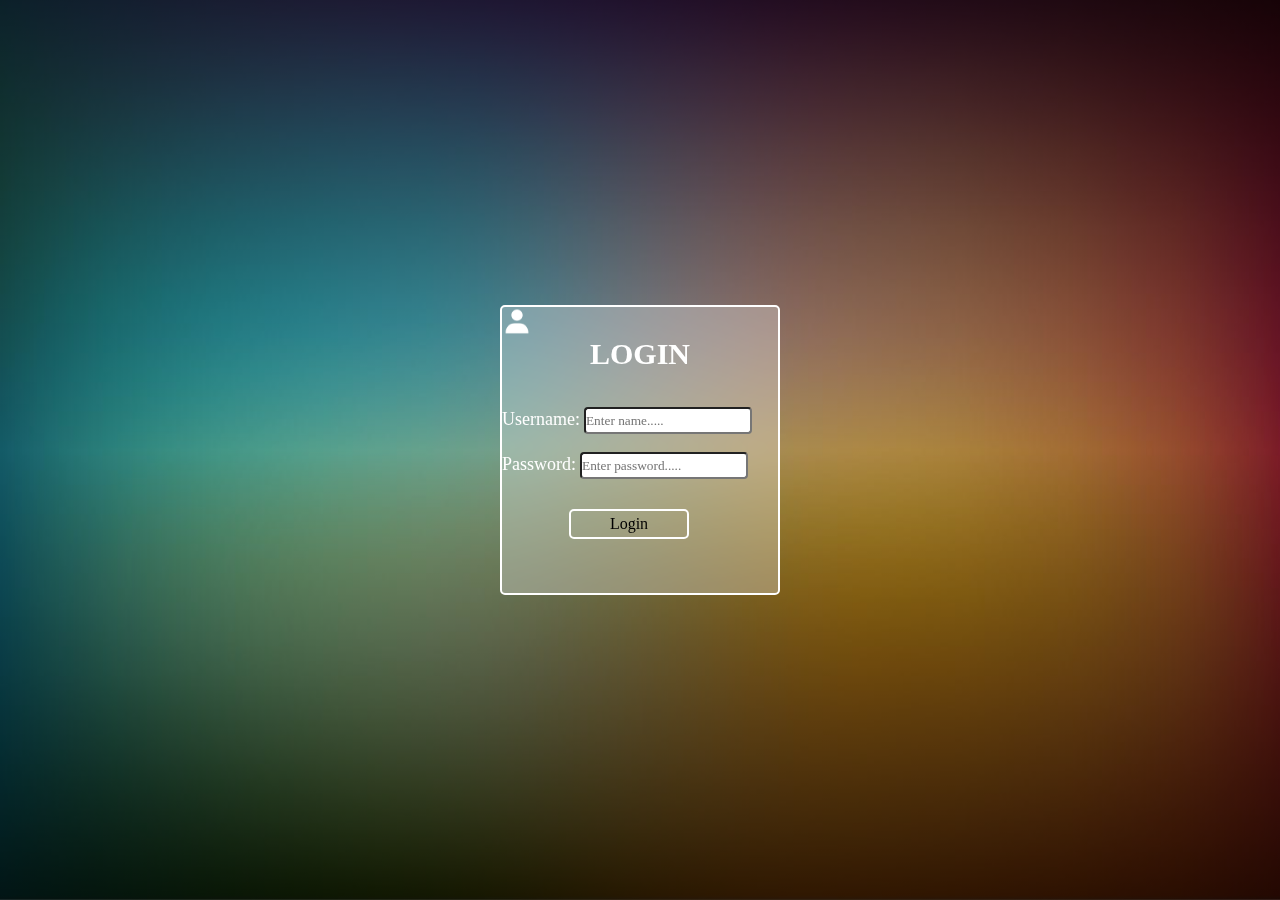
<file: index.html>
<!DOCTYPE html>
<html lang="en">
  <head>
    <meta charset="UTF-8" />
    <meta name="viewport" content="width=device-width, initial-scale=1.0" />
    <title>Electronics-Store</title>
  </head>
  <link rel="stylesheet" href="style.css" />
  <link rel="shortcut icon" href="./image/latop.png" type="image/x-icon">
  <body>
    <div class="card">
      <img src="[data-uri]"/>
      <h2>LOGIN</h2>
      <br />
      <br />
      <form action="Profile.html">
        <label for="Username">Username:</label>
        <input type="text" id="name" name="name" required placeholder="Enter name....."/>
        <br />
        <br />
        <label for="password">Password:</label>
        <input type="password" id="password" name="password" required placeholder="Enter password....."/>
        <button type="submit">Login</a></button>
      </form>
    </div>
  </body>
</html>
</file>
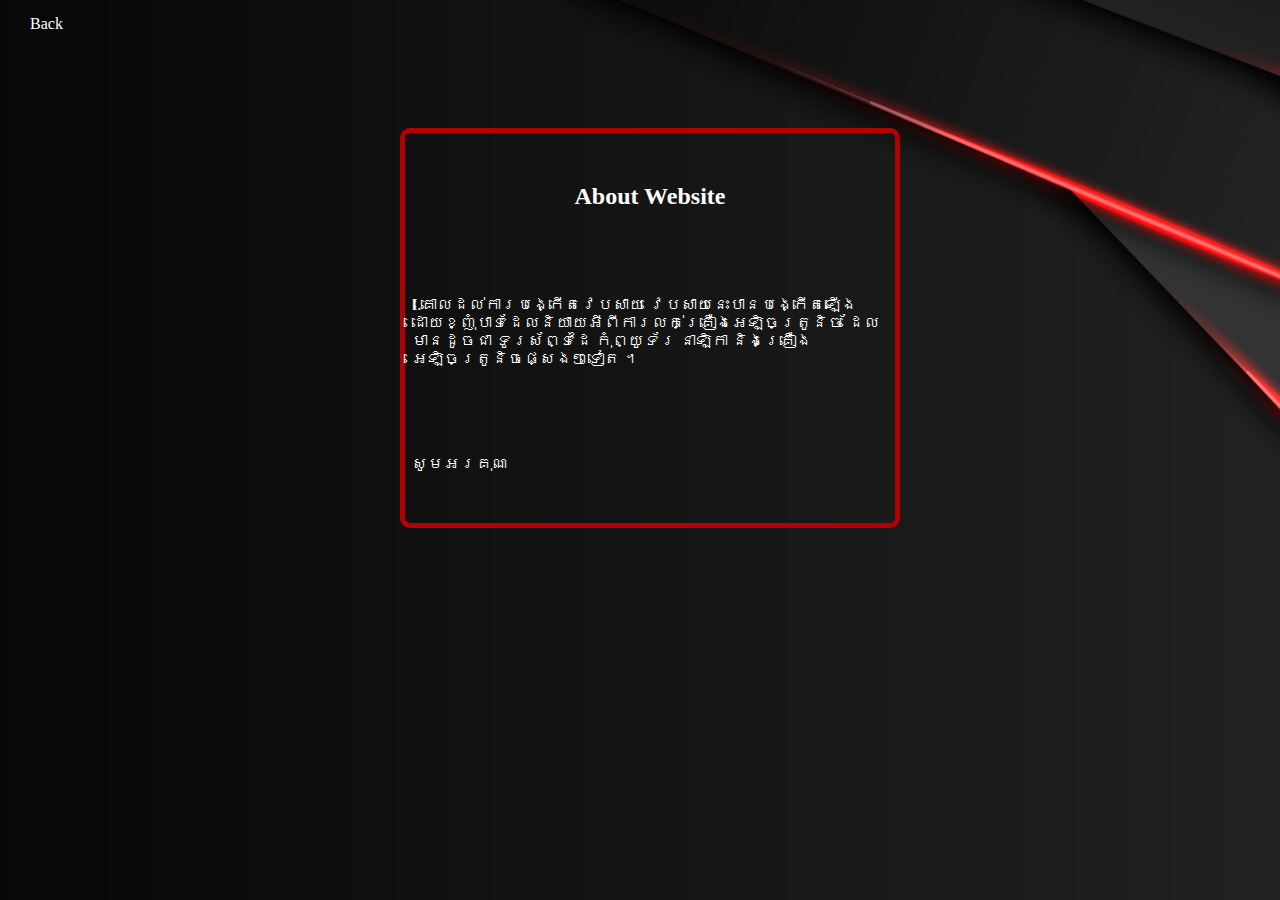
<file: About.html>
<!DOCTYPE html>
<html lang="en">
  <head>
    <meta charset="UTF-8" />
    <meta name="viewport" content="width=device-width, initial-scale=1.0" />
    <title>Electronis-Store</title>
  </head>
  <link rel="stylesheet" href="About.css" />
  <link rel="shortcut icon" href="./image/latop.png" type="image/x-icon" />
  <body>
    <div class="navbar">
      <ul>
        <li>
          <a href="store.html">Back</a>
        </li>
      </ul>
    </div>
    <br />
    <div class="content">
      <h2>About Website</h2>
      <p>
        I.​គោលដល់ការបង្កើតវេបសាយ វេបសាយនេះបានបង្កើតឡើងដោយខ្ញុំបាទ​
        ដែលនិយាយអីពីការលក់គ្រឿងអេឡិចត្រូនិច ដែលមានដូចជា ទូរស័ព្ទដៃ កុំព្យូទ័រ
        នាឡិកា និងគ្រឿងអេឡិចត្រូនិចផ្សេងៗទៀត ។
      </p>
      <p>សូមអរគុណ</p>
    </div>
  </body>
</html>
</file>
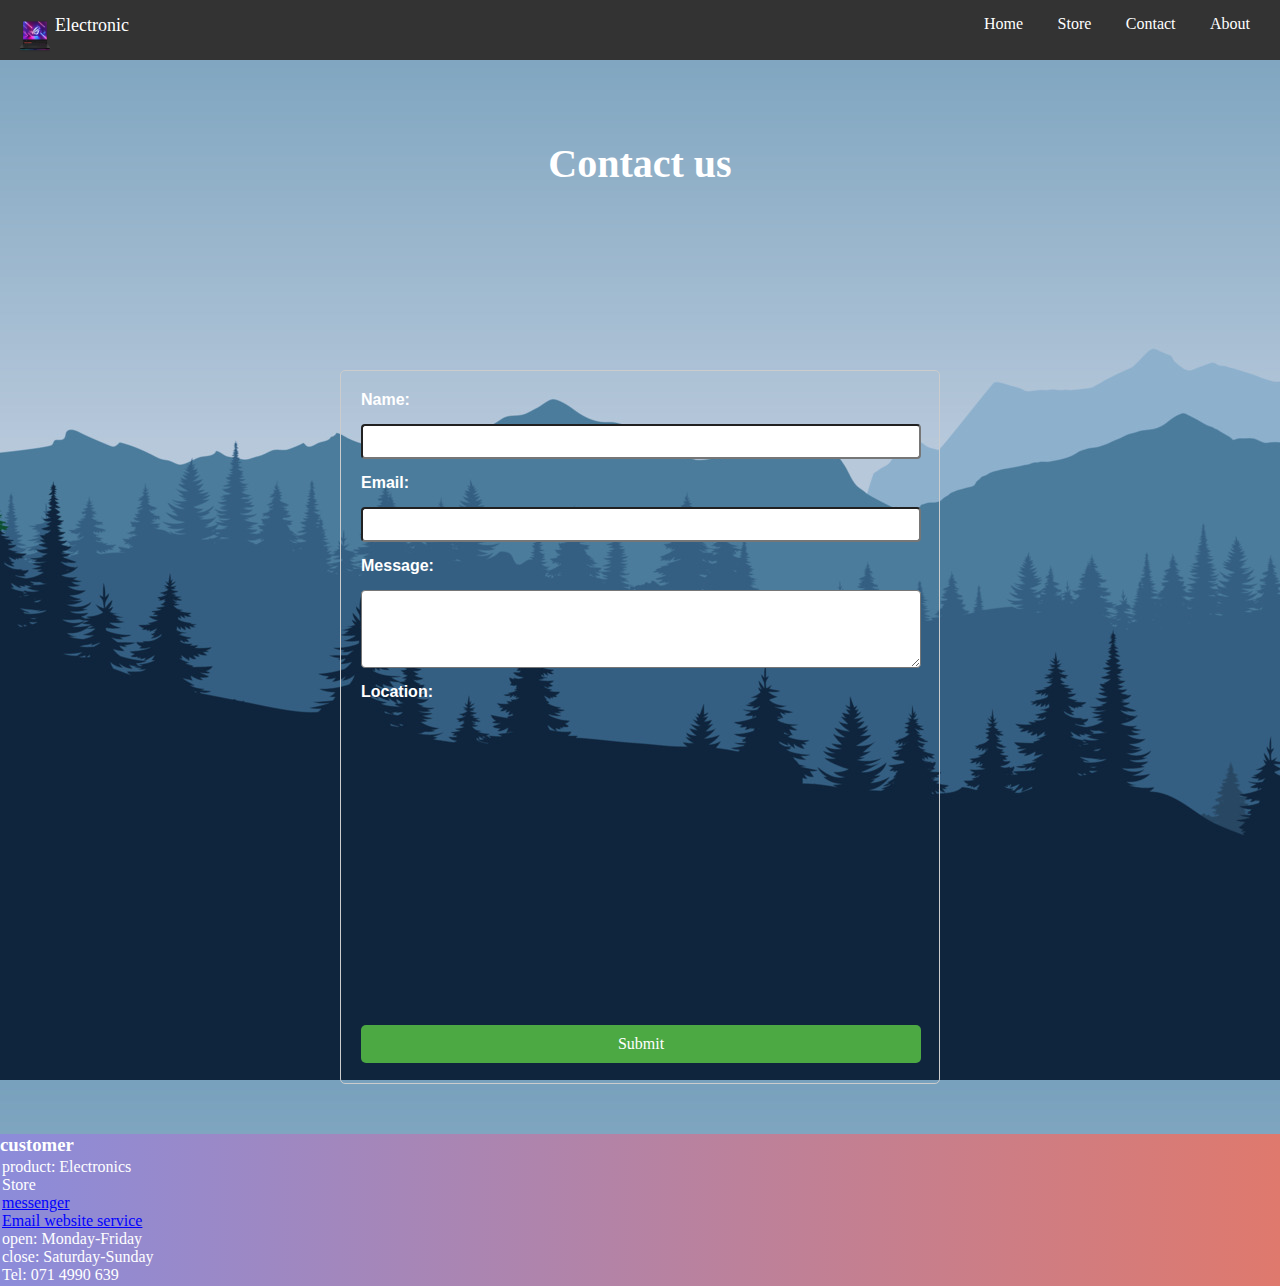
<file: contact.html>
<!DOCTYPE html>
<html lang="en">
  <head>
    <meta charset="UTF-8" />
    <meta name="viewport" content="width=device-width, initial-scale=1.0" />
    <title>Electronics-Store</title>
  </head>
  <link rel="stylesheet" href="contact.css" />
  <link rel="shortcut icon" href="./image/latop.png" type="image/x-icon" />
  <body>
    <div class="navbar">
      <p><img src="./image/latop.png" alt="laptop" />Electronic</p>
      <ul>
        <li>
          <a href="Homepage.html">Home</a>
          <a href="store.html">Store</a>
          <a href="#">Contact</a>
          <a href="About.html">About</a>
        </li>
      </ul>
    </div>
    <div class="image">
      <h2>Contact us</h2>
    </div>
    <div class="container">
      <form id="contact-form">
        <label for="name">Name:</label>
        <input type="text" id="name" name="name" required />

        <label for="email">Email:</label>
        <input type="email" id="email" name="email" required />

        <label for="message">Message:</label>
        <textarea id="message" name="message" rows="4" required></textarea>

        <label for="map">Location:</label>
        <p>
          <a href=""><iframe src="https://www.google.com/maps/embed?pb=!1m18!1m12!1m3!1d3921.6517222740663!2d104.1808696!3d10.606379400000002!2m3!1f0!2f0!3f0!3m2!1i1024!2i768!4f13.1!3m3!1m2!1s0x310836889a806acb%3A0x6212279ad77b4660!2z4Z6c4Z634Z6R4Z-S4Z6Z4Z624Z6f4Z-S4Z6Q4Z624Z6T4Z6W4Z6g4Z674Z6U4Z6F4Z-S4Z6F4Z-B4Z6A4Z6R4Z-B4Z6f4Z6X4Z684Z6Y4Z634Z6X4Z624Z6C4Z6P4Z-B4Z6H4Z-E4Z6f4Z-C4Z6T4Z6A4Z-G4Z6W4Z6P!5e0!3m2!1skm!2skh!4v1708740506505!5m2!1skm!2skh" width="400" height="300" style="border:0;" allowfullscreen="" loading="lazy" referrerpolicy="no-referrer-when-downgrade"></iframe></a>
        </p>

        <button type="submit">Submit</button>
      </form>
    </div>
    <div class="footer">
      <div class="foot">
        <h3>customer</h3>
        <p>
          product: Electronics Store <br />
          <a href="https://www.messenger.com/t/100063694593627/">messenger</a
          ><br />
          <a
            href="https://mail.google.com/mail/u/2/#search/bonaphal50%40gmail.com"
            >Email website service</a
          ><br />
          open: Monday-Friday <br />
          close: Saturday-Sunday <br />
          Tel: 071 4990 639
        </p>
      </div>
    </div>
  </body>
</html>
</file>
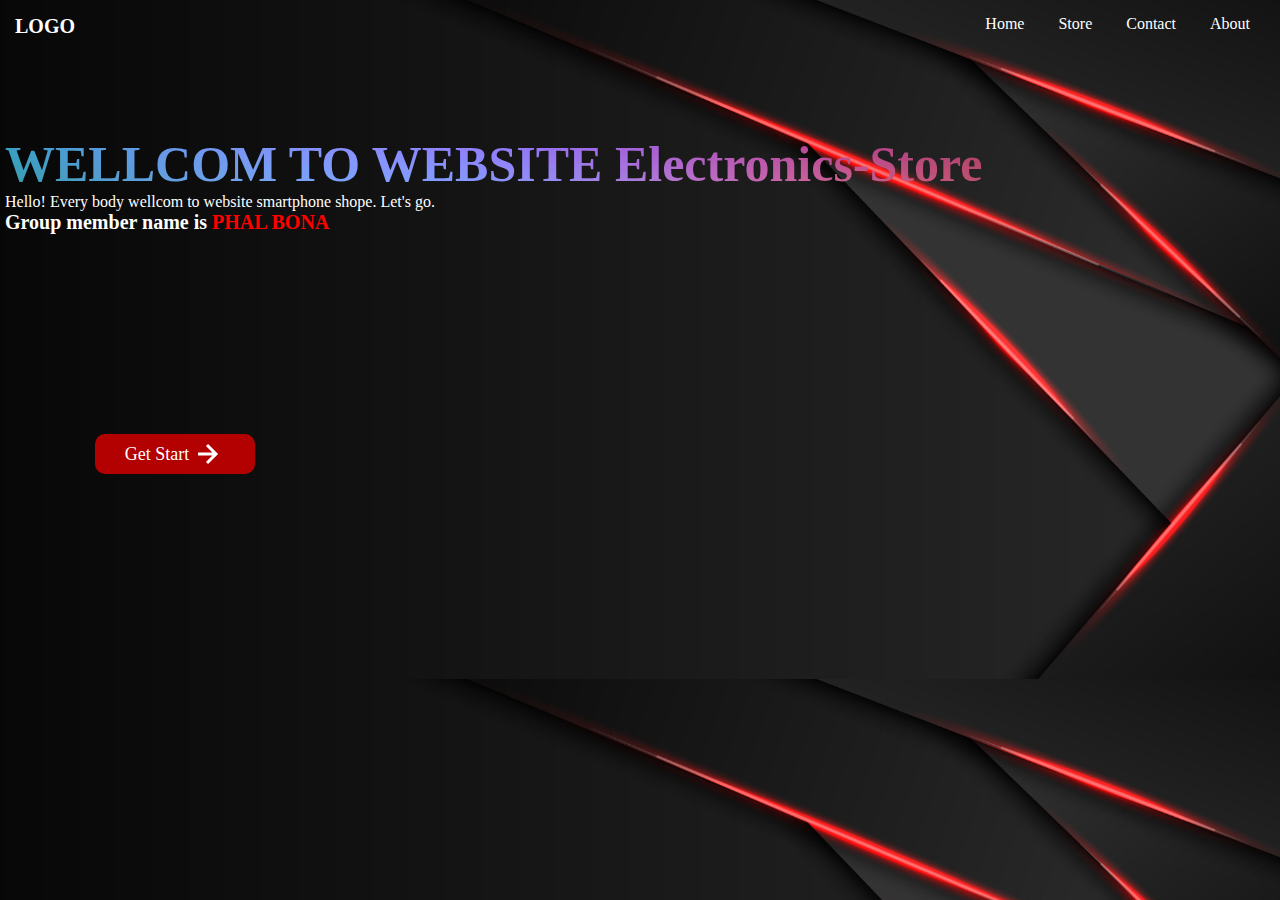
<file: Profile.html>
<!DOCTYPE html>
<html lang="en">
  <head>
    <meta charset="UTF-8" />
    <meta name="viewport" content="width=device-width, initial-scale=1.0" />
    <title>Electronics-Store</title>
    <link rel="stylesheet" href="Profile.css" />
    <link rel="shortcut icon" href="./image/latop.png" type="image/x-icon" />
  </head>
  <body>
    <div class="navbar">
      <p>LOGO</p>
      <ul>
        <li>
          <a href="Homepage.html">Home</a>
          <a href="store.html">Store</a>
          <a href="contact.html">Contact</a>
          <a href="#">About</a>
        </li>
      </ul>
    </div>
    <div class="paragraph">
      <h2>WELLCOM TO WEBSITE Electronics-Store</h2>
      <p>Hello! Every body wellcom to website smartphone shope. Let's go.</p>
      <h5>Group member name is <span></span></h5>
      <form action="Homepage.html">
        <button>
          Get Start<img
            src="[data-uri]"
          />
        </button>
      </form>
    </div>
  </body>
</html>
</file>
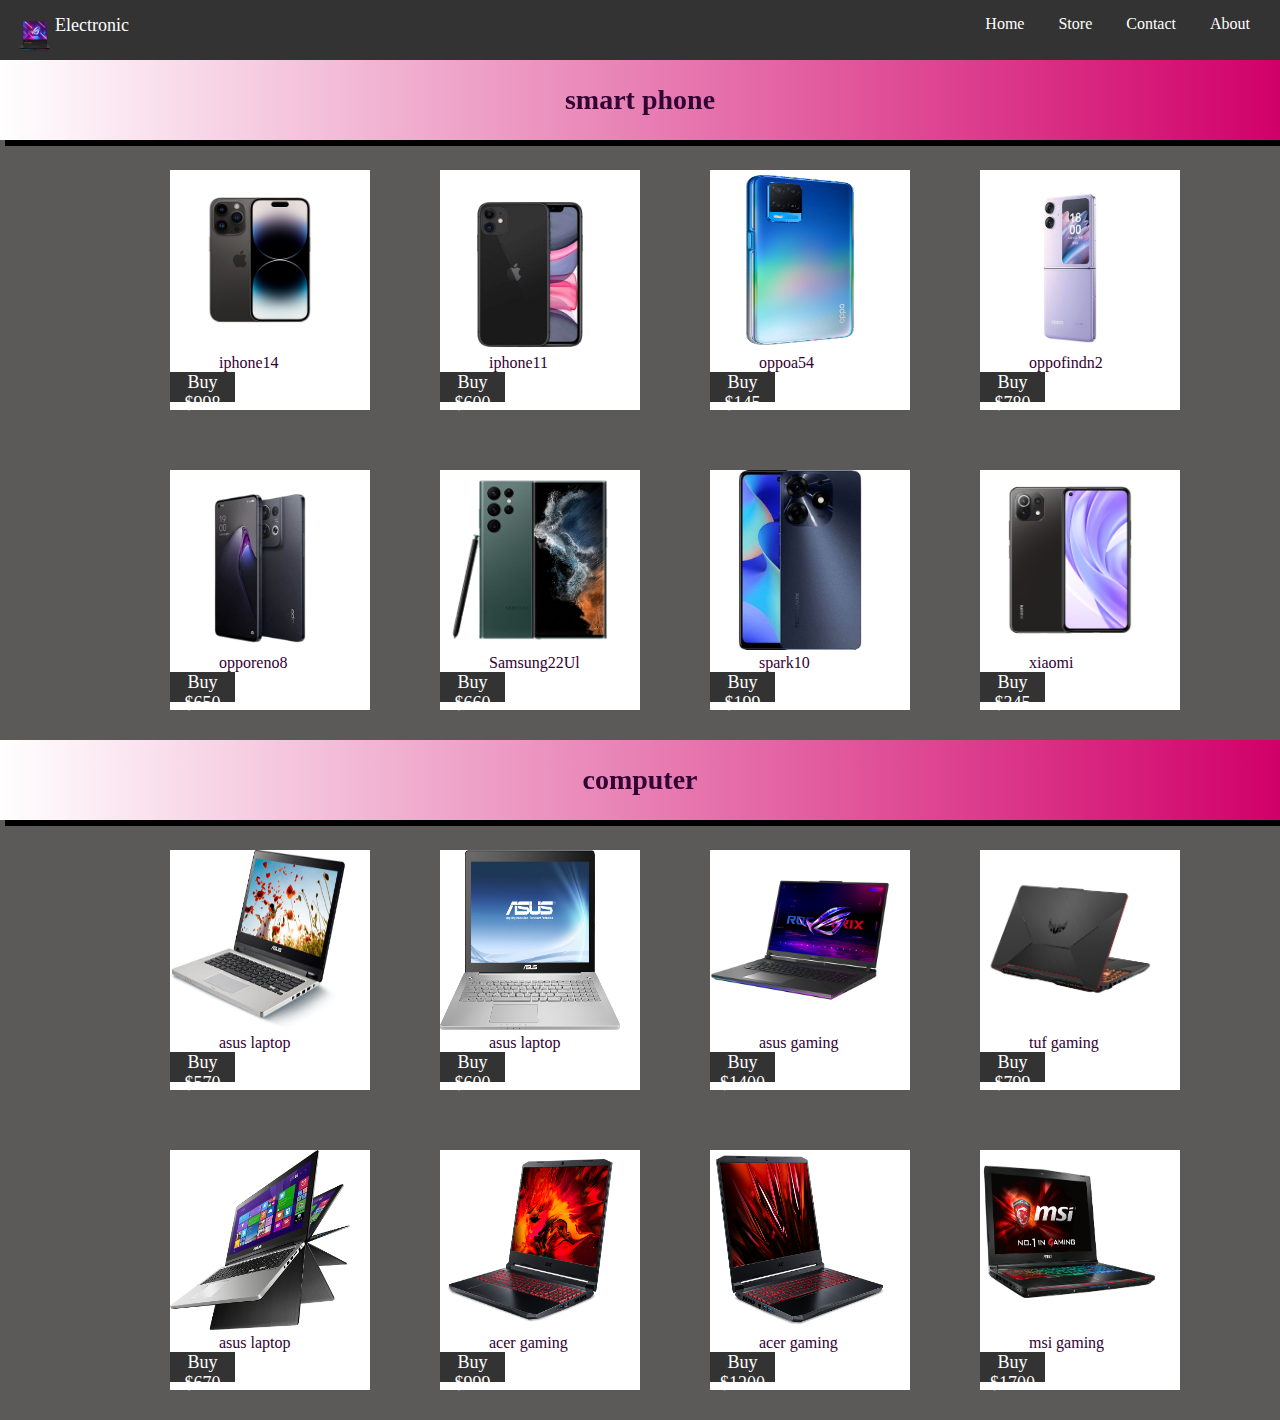
<file: store.html>
<!DOCTYPE html>
<html lang="en">
  <head>
    <meta charset="UTF-8" />
    <meta name="viewport" content="width=device-width, initial-scale=1.0" />
    <title>Electronics-Store</title>
  </head>
  <link rel="stylesheet" href="store.css" />
  <link rel="shortcut icon" href="./image/latop.png" type="image/x-icon" />
  <body>
    <div class="navbar">
      <p><img src="./image/latop.png" alt="laptop" />Electronic</p>
      <ul>
        <li>
          <a href="Homepage.html">Home</a>
          <a href="store.html">Store</a>
          <a href="contact.html">Contact</a>
          <a href="About.html">About</a>
        </li>
      </ul>
    </div>
    <nav>smart phone</nav>
    <div class="Main">
      <div class="continer">
        <div class="space"></div>
        <div class="card">
          <img src="./image/iphone14.png" alt="iphone14" />
          <p>iphone14</p>
          <button>Buy $998</button>
        </div>
        <div class="space"></div>
        <div class="card">
          <img src="./image/iphone11.png" alt="iphone11" />
          <p>iphone11</p>
          <button>Buy $600</button>
        </div>
        <div class="space"></div>
        <div class="card">
          <img src="./image/oppo a54.png" alt="oppoa54" />
          <p>oppoa54</p>
          <button>Buy $145</button>
        </div>
        <div class="space"></div>
        <div class="card">
          <img src="./image/oppo_find_n2.png" alt="oppo_find_n2" />
          <p>oppofindn2</p>
          <button>Buy $780</button>
        </div>
      </div>
      <div class="enter">
        <div class="space"></div>
        <div class="card">
          <img src="./image/oppo_reno_8.png" alt="oppo_reno_8" />
          <p>opporeno8</p>
          <button>Buy $650</button>
        </div>
        <div class="space"></div>
        <div class="card">
          <img src="./image/samsung 22 ultra.png" alt="samsung22ul" />
          <p>Samsung22Ul</p>
          <button>Buy $660</button>
        </div>
        <div class="space"></div>
        <div class="card">
          <img src="./image/spark 10 pro.png" alt="spark10" />
          <p>spark10</p>
          <button>Buy $199</button>
        </div>
        <div class="space"></div>
        <div class="card">
          <img src="./image/xiaomi 11.png" alt="xiaomi11" />
          <p>xiaomi</p>
          <button>Buy $345</button>
        </div>
      </div>
    </div>
    <nav>computer</nav>
    <div class="Main">
      <div class="continer">
        <div class="space"></div>
        <div class="card">
          <img src="./image/asus1.png" alt="asus1" />
          <p>asus laptop</p>
          <button>Buy $570</button>
        </div>
        <div class="space"></div>
        <div class="card">
          <img src="./image/asus2.png" alt="asus2" />
          <p>asus laptop</p>
          <button>Buy $600</button>
        </div>
        <div class="space"></div>
        <div class="card">
          <img src="./image/asus3.png" alt="asus3" />
          <p>asus gaming</p>
          <button>Buy $1400</button>
        </div>
        <div class="space"></div>
        <div class="card">
          <img src="./image/asus4.png" alt="asus4" />
          <p>tuf gaming</p>
          <button>Buy $799</button>
        </div>
      </div>
      <div class="enter">
        <div class="space"></div>
        <div class="card">
          <img src="./image/asus5.png" alt="asus5" />
          <p>asus laptop</p>
          <button>Buy $670</button>
        </div>
        <div class="space"></div>
        <div class="card">
          <img src="./image/asus6.png" alt="asus6" />
          <p>acer gaming</p>
          <button>Buy $999</button>
        </div>
        <div class="space"></div>
        <div class="card">
          <img src="./image/asus7.png" alt="asus7" />
          <p>acer gaming</p>
          <button>Buy $1200</button>
        </div>
        <div class="space"></div>
        <div class="card">
          <img src="./image/asus8.png" alt="asus8" />
          <p>msi gaming</p>
          <button>Buy $1700</button>
        </div>
      </div>
    </div>
  </body>
</html>
</file>
<file: style.css>
* {
  padding: 0;
  margin: 0;
  box-sizing: border-box;
}
body {
  background-image: linear-gradient(to bottom,rgba(0,0,0,0.8),rgba(0,0,0,0.3),rgba(0,0,0,0.8)),url(./image/login1.jpg);
  background-size: cover;
  align-items: center;
  justify-content: center;
  display: flex;
  height: 100vh;
}
.card {
  justify-content: center;
  flex-wrap: wrap;
  backdrop-filter: blur(10px);
  align-items: center;
  background:rgb(250,250,250,0.3);
  backdrop-filter: blur(10px);
  width: 280px;
  height: 290px;
  border-radius: 5px;
  border: 2px solid rgb(255, 255, 255);
  margin: 140px 500px 140px 500px;
}
h2 {
  text-align: center;
  font-family: "Bebas Neue";
  color: #ffffff;
  font-size: 30px;
}
label {
  text-align: left;
  font-family: "Bebas Neue";
  font-size: 18px;
  color: white;
}
input {
  border-radius: 4px;
  color: rgb(0, 0, 0);
  height: 27px;
  font-family: "Bebas Neue";
}
input:hover {
  background-color: #ffffff;
  border: 2px solid #000000;
  transition-duration: 0.6s;
}
button {
  text-align: center;
  margin: 30px 67px;
  width: 120px;
  height: 30px;
  border: 2px solid white;
  border-radius: 5px;
  background-color: transparent;
  font-family: "Bebas Neue";
  font-size: 16px;
  color: #000000;
}
button:hover {
  background-color: rgb(98, 98, 206);
  color: #ffffff;
  transition-duration: 0.6s;
  cursor: pointer;
}
.card img {
  justify-content: center;
  display: flex;
  align-items: center;
  width: 30px;
  height: 30px;
  cursor: pointer;
}

@media (max-width: 845px) {
  .card {
    width: 430px;
  }
}
</file>
<file: About.css>
* {
  margin: 0;
  padding: 0;
  box-sizing: border-box;
}
body {
  margin: 0;
  padding: 0;
  height: 100vh;
  justify-content: center;
  align-items: center;
  background-image: url(./image/Profile.jpg);
  background-size: cover;
}
.navbar {
  background-color: transparent;
  padding: 15px;
  color: rgb(255, 255, 255);
  text-align: left;
  display: flex;
  justify-content: space-between;
  height: 60px;
}
.navbar p {
  font-size: 20px;
  font-weight: bold;
  font-family: "Bebas Neue";
}
.navbar ul li {
  list-style: none;
}
.navbar ul li a {
  font-size: 16px;
  color: rgb(255, 255, 255);
  padding: 5px 15px;
  font-family: "Bebas Neue";
  text-decoration: none;
  border-radius: 10px;
  transition-duration: 0.5s;
}
.navbar ul li a:hover {
  color: white;
  box-shadow: 0 0 5px 5px #b30000;
}
.content {
  padding: 0;
  margin: 50px 200px 140px 400px;
  justify-content: center;
  align-items: center;
  width: 500px;
  flex-wrap: wrap;
  height: 400px;
  background-color: transparent;
  border: 5px solid #b30000;
  border-radius: 10px;
  padding: 7px;
  display: flex;
}
.content h2 {
  color: #ffffff;
  display: flex;
  justify-content: center;
  font-family: "Bebas Neue";
}
.content p {
  font-size: 16px;
  font-family: "Khmer os Bokor";
  color: #ffffff;
  width: 480px;
}
@media screen and (max-width: 845px) {
  .navbar {
    width: 430px;
    background-color: #b30000;
  }
  .content {
    margin-left: 40px;
    width: 340px;
  }
}
</file>
<file: contact.css>
* {
  margin: 0;
  padding: 0;
  box-sizing: border-box;
}
body {
  font-family: Arial, sans-serif;
  background-image: url(./image/contact.jpg);
}
.navbar {
  background-color: #333;
  padding: 15px;
  color: rgb(255, 255, 255);
  text-align: left;
  display: flex;
  justify-content: space-between;
  height: 60px;
}
.navbar img {
  width: 40px;
  height: 40px;
}
.navbar p{
  font-family: 'Bebas Neue';
  color: #ffffff;
  font-size: 18px;
  display: flex;
}
.navbar ul li {
  list-style: none;
}
.navbar ul li a {
  font-size: 16px;
  color: rgb(255, 255, 255);
  padding: 5px 15px;
  font-family: "Bebas Neue";
  text-decoration: none;
  border-radius: 10px;
  transition-duration: 0.5s;
}
.navbar ul li a:hover {
  color: white;
  box-shadow: 0 0 5px 5px white;
}
h2 {
  background-color: transparent;
  display: flex;
  align-items: center;
  justify-content: center;
  padding-top: 80px;
  font-size: 40px;
  font-family: "Bebas Neue";
  color: #ffff;
}
.image {
  width: 100%;
  height: 260px;
  background-position: center;
  background-size: cover;
}

.container {
  max-width: 600px;
  margin: 50px auto;
  padding: 20px;
  border: 1px solid #ccc;
  border-radius: 5px;
}

form {
  display: grid;
  gap: 10px;
}

label {
  font-weight: bold;
  color: #fff;
}

input,
textarea {
  width: 100%;
  padding: 8px;
  margin: 5px 0;
  box-sizing: border-box;
  background-color: #fff;
  border-radius: 4px;
}

button {
  background-color: #4ca943;
  color: #fff;
  padding: 10px;
  border: none;
  border-radius: 5px;
  cursor: pointer;
  font-size: 16px;
  font-family: "Bebas Neue";
}

button:hover {
  background-color: #15395e;
}
iframe {
  width: 560px;
  height: 300px;
}
.footer {
  background:linear-gradient(to right, rgb(140, 140, 218),rgb(223, 121, 109));
  align-items: center;
  justify-content: center;
}
.foot {
  flex-wrap: wrap;
  align-items: center;
  width: 170px;
}
.foot h3{
  font-family: 'Bebas Neue';
  color: #ffffff;
}
.foot p{
  color: #ffffff;
  font-size: 16px;
  font-family: 'Bebas Neue';
  padding: 2px;
}
.foot a{
  color: blue;
}
@media (max-width:845px){
  body{
    width: 430px;
  }
  input{
    width: 400px;
  }
  textarea{
    width: 400px;
  }
  button{
    width: 400px;
  }
  iframe{
    width: 400px;
  }
  .footer{
    width: 430px;
    background-color: #ffffff;
  }
  .foot h3{
    color: #000000;
  }
  .foot p{
    color: #000000;
  }
}
</file>
<file: Profile.css>
* {
  margin: 0;
  padding: 0;
  box-sizing: border-box;
}
body {
  margin: 0;
  padding: 0;
  justify-content: center;
  align-items: center;
  background-image: url(./image/Profile.jpg);
  background-size: cover;
  background-repeat: 100% 100%;
}
.navbar {
  background-color: transparent;
  padding: 15px;
  color: rgb(255, 255, 255);
  text-align: left;
  display: flex;
  justify-content: space-between;
  height: 60px;
}
.navbar p {
  font-size: 20px;
  font-weight: bold;
  font-family: "Bebas Neue";
}
.navbar ul li {
  list-style: none;
}
.navbar ul li a {
  font-size: 16px;
  color: rgb(255, 255, 255);
  padding: 5px 15px;
  font-family: "Bebas Neue";
  text-decoration: none;
  border-radius: 10px;
  transition-duration: 0.5s;
}
.navbar ul li a:hover {
  color: white;
  box-shadow: 0 0 5px 5px #b30000;
}
.paragraph {
  justify-content: center;
  align-items: center;
  display: block;
  margin-top: 70px;
  padding: 5px;
}
.paragraph h2 {
  font-family: "Bebas Neue";
  color: white;
  font-size: 50px;
  background: url(./image/login1.jpg) 0 0/cover no-repeat;
  -webkit-background-clip: text;
  -webkit-text-fill-color: transparent;
}
.paragraph p {
  color: white;
  font-family: "Bebas Neue";
}
.paragraph button {
  display: flex;
  flex-wrap: wrap;
  margin: 200px 90px;
}
.paragraph h5 {
  color: white;
  font-family: "Bebas Neue";
  font-size: 20px;
}
.paragraph span::after {
  content: "PHAL BONA";
  animation: animate 5s infinite;
  color: #ff0000;
  font-family: "Khmer os";
}
@keyframes animate {
  0% {
    content: "ផល បូណា";
  }
  45% {
    content: "ទ្រី ទិក";
  }
  75%{
    content: "លឹម ស៊ុនអេង";
  }
  100% {
    content: "អឹង ស៊ុនឡេង";
  }
}
button {
  background-color: #b30000;
  border-radius: 10px;
  border: none;
  color: white;
  width: 160px;
  height: 40px;
  align-items: center;
  justify-content: center;
  font-size: 18px;
  font-family: "Bebas Neue";
  cursor: pointer;
}
button:hover {
  color: #00cccc;
  box-shadow: 0 0 5px 5px #ad9191;
  transition-duration: 0.6s;
}
</file>
<file: store.css>
* {
  margin: 0;
  padding: 0;
  box-sizing: border-box;
}

body {
  margin: 0;
  padding: 0;
  justify-content: center;
  scroll-behavior: smooth;
}
.navbar {
  background-color: #333;
  padding: 15px;
  color: rgb(255, 255, 255);
  text-align: left;
  display: flex;
  justify-content: space-between;
  height: 60px;
}
.navbar img {
  width: 40px;
  height: 40px;
}
.navbar p {
  font-family: "Bebas Neue";
  color: #ffffff;
  font-size: 18px;
  display: flex;
}
.navbar ul li {
  list-style: none;
}
.navbar ul li a {
  font-size: 16px;
  color: rgb(255, 255, 255);
  padding: 5px 15px;
  font-family: "Bebas Neue";
  text-decoration: none;
  border-radius: 10px;
  transition-duration: 0.5s;
}
.navbar ul li a:hover {
  color: white;
  box-shadow: 0 0 5px 5px rgb(255, 255, 255);
}
.Main {
  background-color: #5c5959;
  background-size: cover;
}
.continer {
  width: 100%;
  display: flex;
  height: 300px;
  justify-content: center;
  align-items: center;
}
.card {
  width: 200px;
  height: 240px;
  background-color: #ffffff;
  justify-content: space-between;
  transition-duration: 0.6s;
}
.card:hover {
  filter: drop-shadow(3px 4px rgb(117, 12, 12));
  transform: scale(0.94);
}
.card img {
  width: 180px;
  height: 180px;
  cursor: pointer;
  justify-content: center;
  align-items: center;
  filter: drop-shadow(2px 3px rgb(255, 255, 255));
}
.card p {
  color: #330033;
  font-family: "Bebas Neue";
  padding: 0px 9px;
  margin-left: 40px;
  font-size: 16px;
  justify-content: space-between;
}
.card button {
  width: 65px;
  height: 30px;
  border: none;
  font-family: "Bebas Neue";
  color: #ffffff;
  background-color: #333;
  font-size: 18px;
  cursor: pointer;
  transition-duration: 0.4s;
}
.card button:hover {
  background-color: rgb(117, 12, 12);
  color: rgb(255, 255, 255);
  border-radius: 4px;
}
.space {
  width: 70px;
}
.enter {
  display: flex;
  justify-content: center;
  align-items: center;
  width: 100%;
  height: 300px;
}
nav {
  background: linear-gradient(to right, #ffffff, #d10069);
  width: 100%;
  height: 80px;
  align-items: center;
  justify-content: center;
  font-size: 28px;
  font-weight: bold;
  color: #330033;
  font-family: "Bebas Neue";
  flex-wrap: wrap;
  display: flex;
  filter: drop-shadow(5px 6px black);
}
@media (max-width: 845px) {
  .navbar {
    width: 430px;
    background-color: #d10069;
  }
  .card {
    width: 100px;
    height: 170px;
  }
  .continer {
    height: 210px;
  }
  .card img {
    width: 70px;
    height: 90px;
  }
  .card p {
    margin-left: 20px;
  }
  .header {
    width: 430px;
  }
  .Main {
    width: 430px;
  }
  nav {
    width: 428px;
  }
}
</file>
